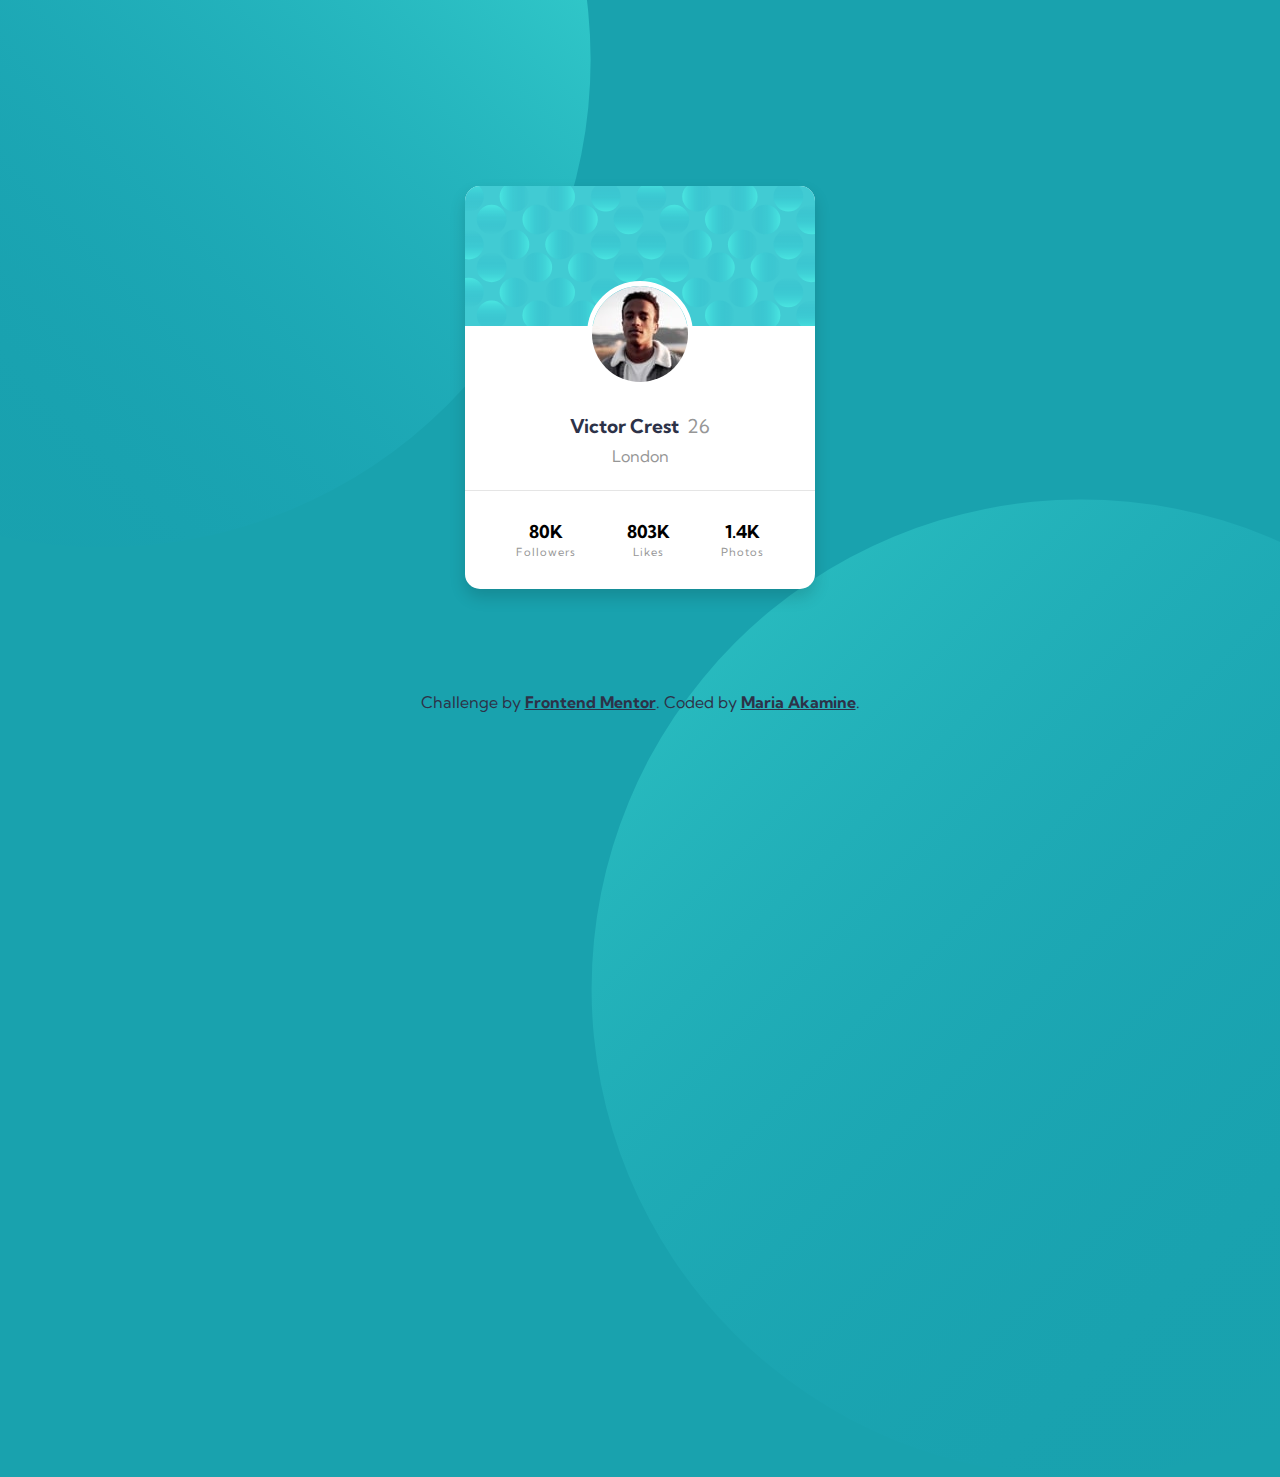
<file: index.html>
<!DOCTYPE html>
<html lang="en">

<head>
  <meta charset="UTF-8">
  <meta name="viewport" content="width=device-width, initial-scale=1.0"> <!-- displays site properly based on user's device -->

  <link rel="icon" type="image/png" sizes="32x32" href="img/favicon-32x32.png">
  <link rel="stylesheet" type="text/css" href="css/style.css">
  <title>Frontend Mentor | Profile card component</title>

</head>

<body>

  <div class="container">
    <img class="img-top" src="img/bg-pattern-top.svg" alt="Background top">
    <img class="img-bottom" src="img/bg-pattern-bottom.svg" alt="Background bottom">
    <div class="card">
      <div class="header">
        <img src="img/bg-pattern-card.svg" alt="Profile Background">
      </div>
      <div class="photo">
        <img src="img/image-victor.jpg" alt="Victor">
      </div>
      <div class="info">
        <h2>
          Victor Crest
          <span>26</span>
        </h2>
        <p>London</p>
      </div>
      <hr>
      <div class="social-info">
        <div class="followers">
          <h2>80K</h2>
          <p>Followers</p>
        </div>

        <div class="likes">
          <h2>803K</h2>
          <p>Likes</p>
        </div>

        <div class="photos">
          <h2>1.4K</h2>
          <p>Photos</p>
        </div>
      </div>
    </div>

    <div class="attribution">
      Challenge by <a href="https://www.frontendmentor.io?ref=challenge" target="_blank">Frontend Mentor</a>.
      Coded by <a href="https://github.com/mariagabs">Maria Akamine</a>.
    </div>
  </div>

</body>

</html>
</file>
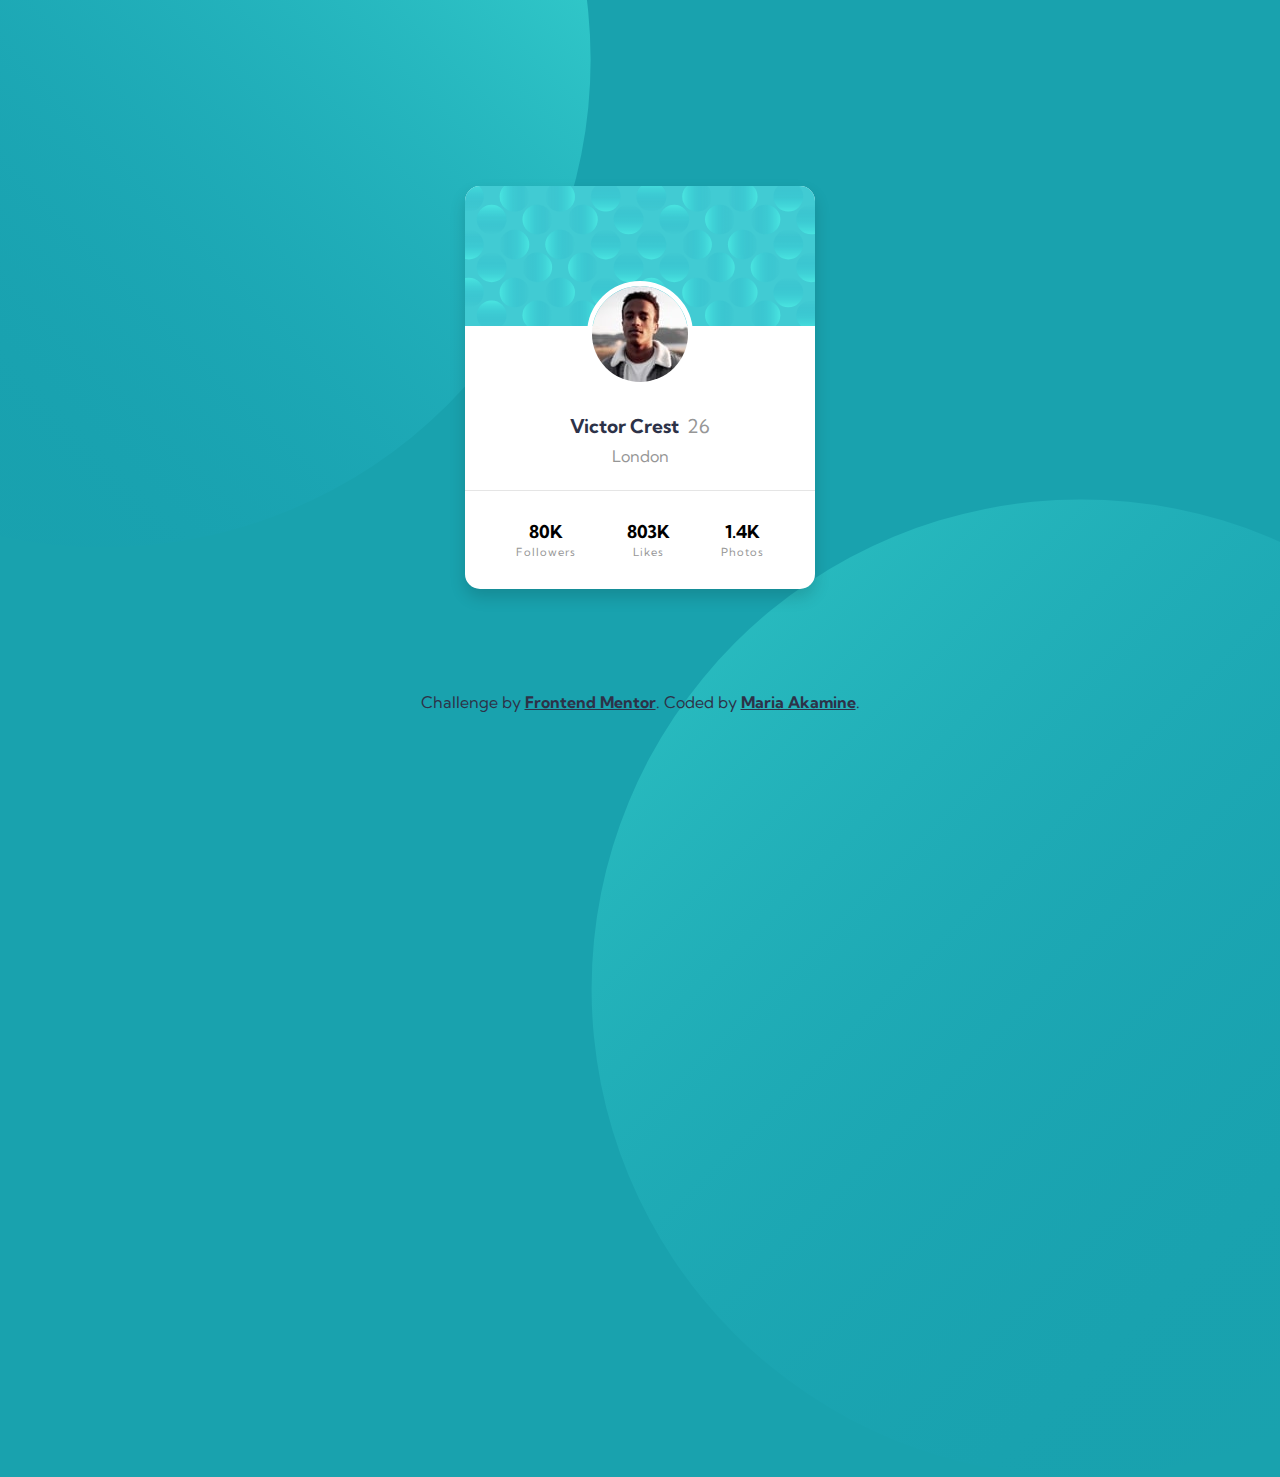
<file: Profile card/index.html>
<!DOCTYPE html>
<html lang="en">

<head>
  <meta charset="UTF-8">
  <meta name="viewport" content="width=device-width, initial-scale=1.0"> <!-- displays site properly based on user's device -->

  <link rel="icon" type="image/png" sizes="32x32" href="img/favicon-32x32.png">
  <link rel="stylesheet" type="text/css" href="css/style.css">
  <title>Frontend Mentor | Profile card component</title>

</head>

<body>

  <div class="container">
    <img class="img-top" src="/img/bg-pattern-top.svg" alt="Background top">
    <img class="img-bottom" src="/img/bg-pattern-bottom.svg" alt="Background bottom">
    <div class="card">
      <div class="header">
        <img src="img/bg-pattern-card.svg" alt="Profile Background">
      </div>
      <div class="photo">
        <img src="img/image-victor.jpg" alt="Victor">
      </div>
      <div class="info">
        <h2>
          Victor Crest
          <span>26</span>
        </h2>
        <p>London</p>
      </div>
      <hr>
      <div class="social-info">
        <div class="followers">
          <h2>80K</h2>
          <p>Followers</p>
        </div>

        <div class="likes">
          <h2>803K</h2>
          <p>Likes</p>
        </div>

        <div class="photos">
          <h2>1.4K</h2>
          <p>Photos</p>
        </div>
      </div>
    </div>

    <div class="attribution">
      Challenge by <a href="https://www.frontendmentor.io?ref=challenge" target="_blank">Frontend Mentor</a>.
      Coded by <a href="https://github.com/mariagabs">Maria Akamine</a>.
    </div>
  </div>

</body>

</html>
</file>
<file: css/style.css>
@import url("https://fonts.googleapis.com/css2?family=Kumbh+Sans:wght@300;400;700&display=swap");
:root {
  --green: hsl(185, 75%, 39%);
  --darkGray: hsl(0, 0%, 59%);
  --darkBlue: hsl(229, 23%, 23%);
}

* {
  box-sizing: border-box;
  margin: 0;
  padding: 0;
}

body {
  background: var(--green);
  overflow: hidden;
  font-family: "Kumbh Sans", sans-serif;
}

.img-top,
.img-bottom {
  position: absolute;
  z-index: -1;
}

.img-top {
  transform: translate(-55%, -40%);
}

.img-bottom {
  transform: translate(45%, 55%);
}

.container {
  width: 100%;
  height: 100vh;

  display: flex;
  justify-content: center;
  align-items: center;
  flex-direction: column;
}

.card {
  background: white;
  border-radius: 15px;
  box-shadow: 0 0.5rem 1rem rgba(0, 0, 0, 0.15) !important;
}

.card p {
  text-align: center;
}

.header img {
  border-radius: 15px 15px 0px 0px;
}

.photo {
  display: flex;
  justify-content: center;
}

.photo img {
  border-radius: 50%;
  border: 5px solid white;
  margin-top: -3.1rem;
}

.info {
  justify-content: center;
  align-items: center;
  padding-top: 0.5rem;
}

.info h2 {
  font-size: 1.2rem;
  font-weight: bold;
  color: var(--darkBlue);
  text-align: center;
  margin-top: 1.2rem;
}

.info span {
  margin-left: 0.3rem;
  font-weight: 400;
  color: var(--darkGray);
}

.info p {
  font-size: 1rem;
  color: var(--darkGray);
  padding-bottom: 1.5rem;
  margin-top: 0.5rem;
}

hr {
  border: 0;
  border-top: 1px solid rgba(0, 0, 0, 0.1);
}

.social-info {
  display: flex;
  justify-content: space-around;
  margin: 30px 25px 30px 25px;
}

.social-info h2 {
  font-size: 1.1rem;
  text-align: center;
}

.social-info p {
  color: var(--darkGray);
  font-size: 0.7rem;
  text-align: center;
  letter-spacing: 1px;
  margin-top: 0.2rem;
}

.attribution {
  margin-top: 6.3rem;
  text-align: center;
  color: var(--darkBlue);
  line-height: 1.5em;
}

.attribution a {
  color: var(--darkBlue);
  font-weight: bold;
}
</file>
<file: Profile card/css/style.css>
@import url("https://fonts.googleapis.com/css2?family=Kumbh+Sans:wght@300;400;700&display=swap");
:root {
  --green: hsl(185, 75%, 39%);
  --darkGray: hsl(0, 0%, 59%);
  --darkBlue: hsl(229, 23%, 23%);
}

* {
  box-sizing: border-box;
  margin: 0;
  padding: 0;
}

body {
  background: var(--green);
  overflow: hidden;
  font-family: "Kumbh Sans", sans-serif;
}

.img-top,
.img-bottom {
  position: absolute;
  z-index: -1;
}

.img-top {
  transform: translate(-55%, -40%);
}

.img-bottom {
  transform: translate(45%, 55%);
}

.container {
  width: 100%;
  height: 100vh;

  display: flex;
  justify-content: center;
  align-items: center;
  flex-direction: column;
}

.card {
  background: white;
  border-radius: 15px;
  box-shadow: 0 0.5rem 1rem rgba(0, 0, 0, 0.15) !important;
}

.card p {
  text-align: center;
}

.header img {
  border-radius: 15px 15px 0px 0px;
}

.photo {
  display: flex;
  justify-content: center;
}

.photo img {
  border-radius: 50%;
  border: 5px solid white;
  margin-top: -3.1rem;
}

.info {
  justify-content: center;
  align-items: center;
  padding-top: 0.5rem;
}

.info h2 {
  font-size: 1.2rem;
  font-weight: bold;
  color: var(--darkBlue);
  text-align: center;
  margin-top: 1.2rem;
}

.info span {
  margin-left: 0.3rem;
  font-weight: 400;
  color: var(--darkGray);
}

.info p {
  font-size: 1rem;
  color: var(--darkGray);
  padding-bottom: 1.5rem;
  margin-top: 0.5rem;
}

hr {
  border: 0;
  border-top: 1px solid rgba(0, 0, 0, 0.1);
}

.social-info {
  display: flex;
  justify-content: space-around;
  margin: 30px 25px 30px 25px;
}

.social-info h2 {
  font-size: 1.1rem;
  text-align: center;
}

.social-info p {
  color: var(--darkGray);
  font-size: 0.7rem;
  text-align: center;
  letter-spacing: 1px;
  margin-top: 0.2rem;
}

.attribution {
  margin-top: 6.3rem;
  text-align: center;
  color: var(--darkBlue);
  line-height: 1.5em;
}

.attribution a {
  color: var(--darkBlue);
  font-weight: bold;
}
</file>
